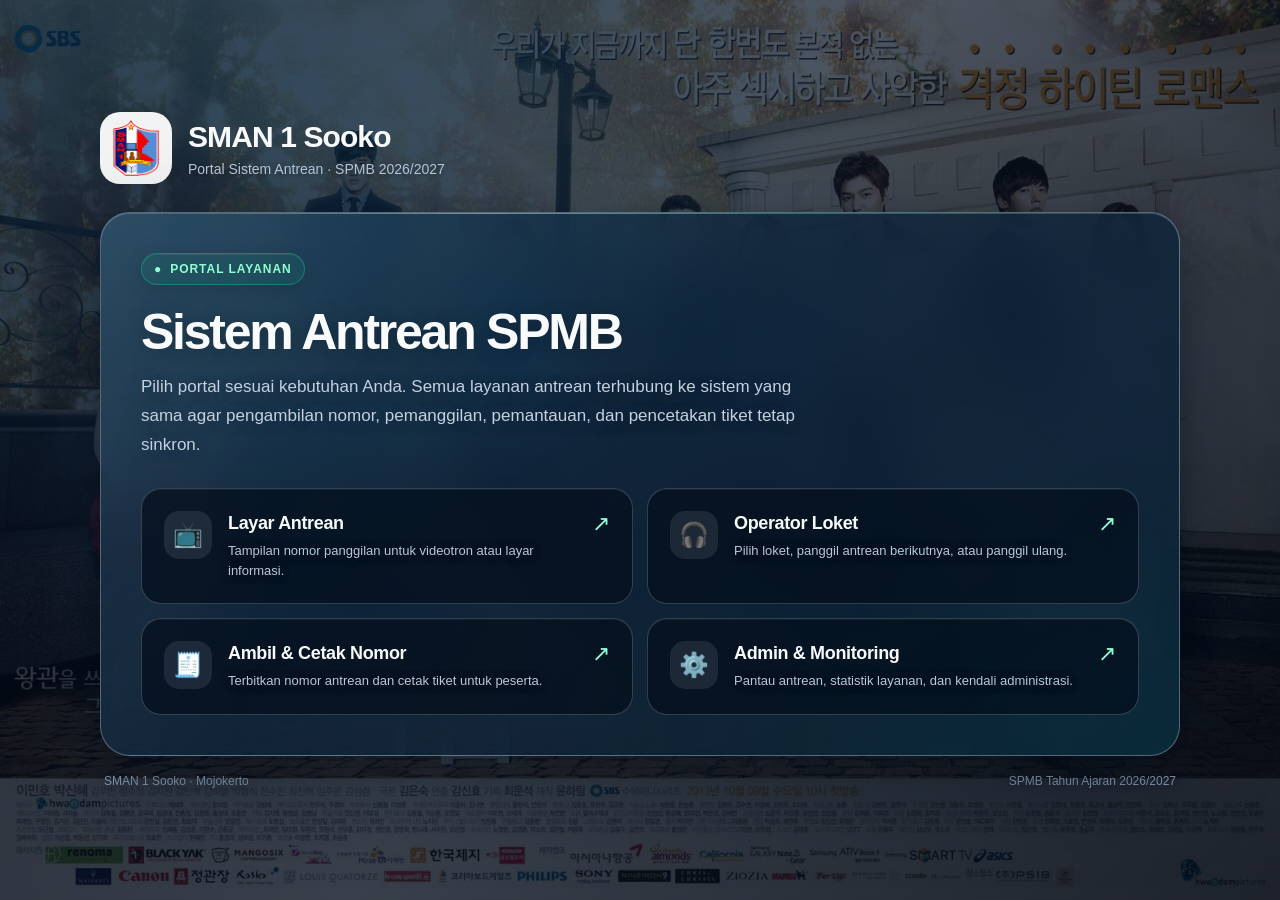
<file: index.html>
<!DOCTYPE html>
<html lang="id">
<head>
<meta charset="UTF-8">
<meta name="viewport" content="width=device-width, initial-scale=1.0">
<meta name="theme-color" content="#071426">
<meta name="description" content="Portal Sistem Antrean SPMB SMAN 1 Sooko Tahun Ajaran 2026/2027.">
<title>Portal Antrean SPMB — SMAN 1 Sooko</title>
<style>
:root{color-scheme:dark;--bg:#071426;--panel:rgba(255,255,255,.075);--line:rgba(255,255,255,.15);--mint:#00e89a;--muted:#b9c7d8}
*{box-sizing:border-box}
body{margin:0;min-height:100vh;padding:clamp(16px,4vw,44px);font-family:Inter,-apple-system,BlinkMacSystemFont,"Segoe UI",Arial,sans-serif;color:#f8fafc;background:radial-gradient(ellipse at 15% 0%,#1b426b 0%,#0b1930 45%,#050b16 100%);display:flex;align-items:center;justify-content:center}
.shell{width:100%;max-width:1080px;margin:auto}
.header{display:flex;align-items:center;gap:16px;margin-bottom:28px}
.logo{width:72px;height:72px;object-fit:contain;padding:8px;border-radius:20px;background:rgba(255,255,255,.94);box-shadow:0 8px 28px #0003}
.identity{min-width:0}.identity h1{font-size:clamp(20px,4vw,30px);line-height:1.15;margin:0 0 7px;font-weight:850;letter-spacing:-.03em}.identity p{margin:0;color:var(--muted);font-size:14px}
.hero{padding:clamp(22px,4vw,40px);border:1px solid var(--line);border-radius:30px;background:linear-gradient(135deg,rgba(255,255,255,.105),rgba(255,255,255,.045));box-shadow:0 24px 70px #0004;backdrop-filter:blur(22px)}
.eyebrow{display:inline-flex;align-items:center;gap:8px;border:1px solid #00e89a55;background:#00e89a12;color:#8fffd1;border-radius:999px;padding:8px 12px;font-size:12px;font-weight:750;letter-spacing:.08em;text-transform:uppercase}
h2{font-size:clamp(30px,6vw,50px);line-height:1.08;letter-spacing:-.045em;margin:20px 0 14px;max-width:720px}
.intro{color:#c5d1df;line-height:1.7;font-size:clamp(14px,2vw,17px);max-width:680px;margin:0 0 28px}
.portals{display:grid;grid-template-columns:repeat(2,minmax(0,1fr));gap:14px}
.portal{position:relative;display:flex;align-items:flex-start;gap:16px;min-width:0;padding:22px;text-decoration:none;color:inherit;border:1px solid var(--line);border-radius:20px;background:rgba(8,20,38,.48);transition:transform .18s ease,border-color .18s ease,background .18s ease}
.portal:hover,.portal:focus-visible{transform:translateY(-3px);border-color:#00e89a99;background:rgba(0,232,154,.075);outline:none}
.symbol{width:48px;height:48px;flex:0 0 48px;display:grid;place-items:center;border-radius:15px;background:rgba(255,255,255,.09);font-size:24px}
.copy{min-width:0;flex:1}.copy h3{font-size:18px;margin:2px 0 7px;letter-spacing:-.02em}.copy p{font-size:13px;line-height:1.55;color:var(--muted);margin:0}.arrow{font-size:22px;color:#8fffd1;margin-left:auto}
.footer{display:flex;justify-content:space-between;gap:12px;flex-wrap:wrap;color:#8da0b8;font-size:12px;margin:18px 4px 0}
@media(max-width:620px){body{padding:14px;align-items:flex-start}.shell{margin:auto}.header{gap:12px;margin:8px 4px 18px}.logo{width:58px;height:58px;border-radius:16px}.identity p{font-size:12px}.hero{padding:22px 16px;border-radius:24px}.portals{grid-template-columns:1fr;gap:10px}.portal{padding:17px;gap:13px}.symbol{width:44px;height:44px;flex-basis:44px}.copy h3{font-size:16px}.intro{margin-bottom:22px}.footer{margin:15px 4px}}
@media(prefers-reduced-motion:reduce){*,*::before,*::after{transition:none!important}}

/* BACKGROUND IMAGE + HIGH-CONTRAST DEEP GLASS */
body{position:relative;isolation:isolate;background:#071426!important;background-image:linear-gradient(120deg,rgba(3,10,24,.80),rgba(5,16,34,.68) 48%,rgba(2,8,20,.84)),url('./assets/th.jpg')!important;background-size:cover!important;background-position:center!important;background-attachment:fixed!important}
body::before{content:"";position:fixed;inset:0;z-index:-1;pointer-events:none;background:radial-gradient(ellipse at 18% 12%,rgba(20,112,160,.20),transparent 48%),linear-gradient(180deg,rgba(3,8,18,.08),rgba(3,8,18,.34))}
.hero{background:linear-gradient(135deg,rgba(8,22,42,.78),rgba(8,17,33,.64))!important;border-color:rgba(226,242,255,.24)!important;box-shadow:0 28px 80px rgba(0,0,0,.48),inset 0 1px 0 rgba(255,255,255,.10)!important;backdrop-filter:blur(24px) saturate(145%)!important;-webkit-backdrop-filter:blur(24px) saturate(145%)!important}
.portal{background:rgba(4,14,29,.72)!important;border-color:rgba(226,242,255,.20)!important;box-shadow:inset 0 1px 0 rgba(255,255,255,.055)}
.portal:hover,.portal:focus-visible{background:rgba(0,70,65,.76)!important;border-color:rgba(0,255,174,.65)!important}
.identity p,.intro,.copy p,.footer{ text-shadow:0 1px 8px rgba(0,0,0,.55)}


/* PREMIUM OUTER GLASS — palette-aware, deep and elegant */
.hero{
  position:relative;
  isolation:isolate;
  overflow:hidden;
  background:
    radial-gradient(ellipse at 0% 0%,rgba(36,126,168,.20),transparent 44%),
    radial-gradient(ellipse at 100% 100%,rgba(0,232,154,.075),transparent 42%),
    linear-gradient(145deg,rgba(7,20,39,.86),rgba(8,20,37,.76) 52%,rgba(5,14,29,.84))!important;
  border:1px solid rgba(194,224,245,.25)!important;
  box-shadow:0 32px 90px rgba(0,0,0,.48),0 8px 28px rgba(1,9,22,.24),inset 0 1px 0 rgba(255,255,255,.13),inset 0 -1px 0 rgba(0,0,0,.22)!important;
  backdrop-filter:blur(30px) saturate(155%)!important;
  -webkit-backdrop-filter:blur(30px) saturate(155%)!important;
}
.hero::before{
  content:"";position:absolute;inset:0;z-index:-1;pointer-events:none;border-radius:inherit;
  background:linear-gradient(118deg,rgba(255,255,255,.065),transparent 30%,transparent 70%,rgba(83,173,204,.035));
}
.hero::after{
  content:"";position:absolute;top:0;left:7%;right:7%;height:1px;pointer-events:none;
  background:linear-gradient(90deg,transparent,rgba(225,245,255,.35),rgba(0,232,154,.22),transparent);
}
.hero .eyebrow{box-shadow:inset 0 1px 0 rgba(255,255,255,.07),0 5px 18px rgba(0,0,0,.12)}
.hero h2,.hero .intro{position:relative;text-shadow:0 2px 18px rgba(0,0,0,.26)}
@media(prefers-color-scheme:light){
  body:not([data-theme]) .hero{
    background:
      radial-gradient(ellipse at 0% 0%,rgba(74,155,191,.20),transparent 44%),
      radial-gradient(ellipse at 100% 100%,rgba(0,160,117,.09),transparent 42%),
      linear-gradient(145deg,rgba(18,43,66,.86),rgba(15,37,58,.80) 52%,rgba(8,27,47,.86))!important;
    border-color:rgba(218,239,250,.34)!important;
    box-shadow:0 32px 90px rgba(1,15,32,.38),0 8px 28px rgba(1,9,22,.20),inset 0 1px 0 rgba(255,255,255,.16)!important;
  }
}
@media(prefers-reduced-transparency:reduce){
  .hero{background:rgba(7,20,39,.96)!important;backdrop-filter:none!important;-webkit-backdrop-filter:none!important}
}

</style>
</head>
<body>
<main class="shell">
  <header class="header">
    <img class="logo" src="./assets/logo.png" alt="Logo SMAN 1 Sooko" onerror="this.style.display='none'">
    <div class="identity">
      <h1>SMAN 1 Sooko</h1>
      <p>Portal Sistem Antrean · SPMB 2026/2027</p>
    </div>
  </header>
  <section class="hero" aria-labelledby="page-title">
    <span class="eyebrow"><span aria-hidden="true">●</span> Portal Layanan</span>
    <h2 id="page-title">Sistem Antrean SPMB</h2>
    <p class="intro">Pilih portal sesuai kebutuhan Anda. Semua layanan antrean terhubung ke sistem yang sama agar pengambilan nomor, pemanggilan, pemantauan, dan pencetakan tiket tetap sinkron.</p>
    <nav class="portals" aria-label="Pilih portal">
      <a class="portal" href="./display.html">
        <span class="symbol" aria-hidden="true">📺</span><span class="copy"><h3>Layar Antrean</h3><p>Tampilan nomor panggilan untuk videotron atau layar informasi.</p></span><span class="arrow" aria-hidden="true">↗</span>
      </a>
      <a class="portal" href="./operator.html">
        <span class="symbol" aria-hidden="true">🎧</span><span class="copy"><h3>Operator Loket</h3><p>Pilih loket, panggil antrean berikutnya, atau panggil ulang.</p></span><span class="arrow" aria-hidden="true">↗</span>
      </a>
      <a class="portal" href="./printer.html">
        <span class="symbol" aria-hidden="true">🧾</span><span class="copy"><h3>Ambil & Cetak Nomor</h3><p>Terbitkan nomor antrean dan cetak tiket untuk peserta.</p></span><span class="arrow" aria-hidden="true">↗</span>
      </a>
      <a class="portal" href="./admin.html">
        <span class="symbol" aria-hidden="true">⚙️</span><span class="copy"><h3>Admin & Monitoring</h3><p>Pantau antrean, statistik layanan, dan kendali administrasi.</p></span><span class="arrow" aria-hidden="true">↗</span>
      </a>
    </nav>
  </section>
  <footer class="footer"><span>SMAN 1 Sooko · Mojokerto</span><span>SPMB Tahun Ajaran 2026/2027</span></footer>
</main>
</body>
</html>
</file>
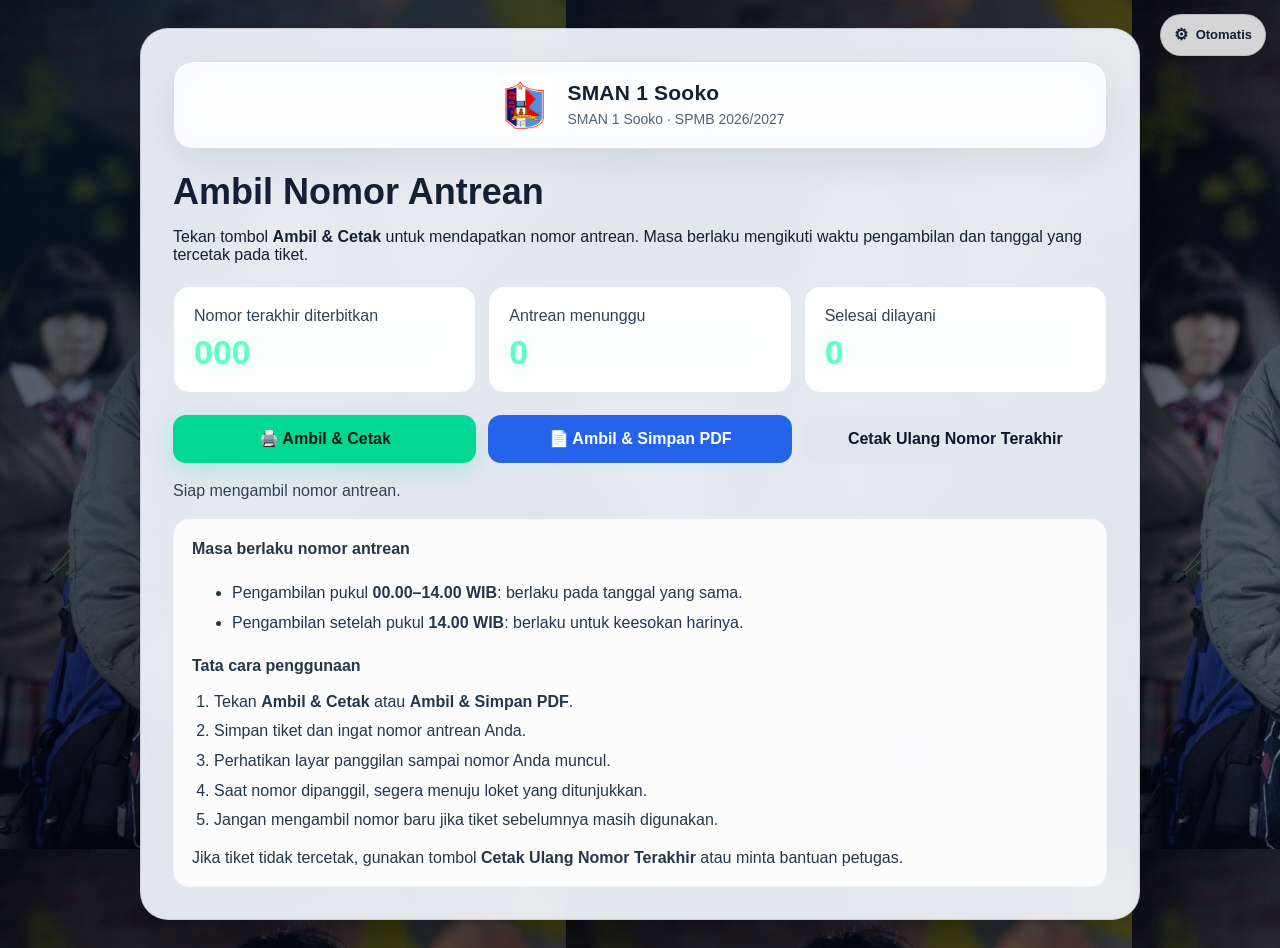
<file: printer.html>
<!doctype html>
<html lang="id">
<head>
<meta charset="utf-8"><meta name="viewport" content="width=device-width,initial-scale=1">
<title>Cetak Nomor Antrean SPMB — SMAN 1 Sooko</title>
<style>
*{box-sizing:border-box}body{margin:0;background:#eef2f7;color:#142033;font-family:Arial,sans-serif;padding:24px}
.wrap{max-width:980px;margin:auto}.panel{background:white;border-radius:18px;padding:28px;box-shadow:0 12px 36px #13213a18}
h1{margin:0 0 8px;font-size:clamp(24px,4vw,36px)}.muted{color:#64748b}.stats{display:grid;grid-template-columns:repeat(3,1fr);gap:12px;margin:22px 0}
.stat{padding:18px;border-radius:12px;background:#f1f5f9}.stat strong{display:block;font-size:30px;margin-top:8px}
button{border:0;border-radius:12px;padding:16px 22px;font-size:17px;font-weight:700;cursor:pointer}
.primary{background:#0f766e;color:white}.secondary{background:#e2e8f0;color:#0f172a}.actions{display:flex;gap:12px;flex-wrap:wrap}.status{margin-top:16px;min-height:24px;color:#334155}
.ticket{display:none}
@media(max-width:600px){body{padding:12px}.panel{padding:18px}.stats{grid-template-columns:1fr}.stat strong{font-size:25px}}
@media print{
 @page{size:58mm auto;margin:3mm}
 @page pdf-ticket{size:A5 portrait;margin:12mm}
 body[data-print-format="pdf"]{page:pdf-ticket}
 body{padding:0!important;background:#fff!important;color:#000!important}.wrap,.panel,.screen-only{display:none!important}
 .ticket{display:block;width:52mm;margin:0 auto;text-align:center;font-family:Arial,sans-serif;color:#000!important}
 .ticket .school{font-size:10pt;font-weight:bold}.ticket .sub{font-size:8pt;margin-top:2mm}
 .ticket .label{font-size:10pt;margin-top:5mm}.ticket .number{font-size:27pt;font-weight:900;line-height:1.1;margin:3mm 0}
 .ticket .date{font-size:8pt}.ticket .foot{font-size:8pt;margin-top:4mm;border-top:1px dashed #000;padding-top:3mm}
 body[data-print-format="pdf"] .ticket{width:100%;max-width:130mm;padding:16mm 10mm;margin:0 auto;border:1px solid #d1d5db;border-radius:8mm}
 body[data-print-format="pdf"] .ticket .school{font-size:18pt}
 body[data-print-format="pdf"] .ticket .sub{font-size:11pt;margin-top:4mm}
 body[data-print-format="pdf"] .ticket .label{font-size:14pt;margin-top:14mm}
 body[data-print-format="pdf"] .ticket .number{font-size:42pt;margin:8mm 0}
 body[data-print-format="pdf"] .ticket .date{font-size:11pt}
 body[data-print-format="pdf"] .ticket .foot{font-size:11pt;margin-top:12mm;padding-top:8mm}
}

/* VISUAL SYSTEM: SMANSASOO QUEUE — responsive desktop/tablet/mobile */
:root{color-scheme:dark;--bg:#071426;--panel:rgba(255,255,255,.075);--line:rgba(255,255,255,.14);--mint:#00ff99}
body{min-height:100vh;padding:clamp(12px,2.5vw,28px);font-family:'Segoe UI',Arial,sans-serif;color:#f8fafc;background:radial-gradient(ellipse at top,#15365a 0%,#0b1930 48%,#050b16 100%)}
.wrap{max-width:1000px}.panel{border-radius:clamp(18px,3vw,28px);padding:clamp(18px,3.5vw,32px);background:rgba(255,255,255,.075);border:1px solid var(--line);box-shadow:0 18px 50px #0004}
h1{font-size:clamp(24px,4vw,36px);line-height:1.15}.muted{color:#cbd5e1;line-height:1.55}
.stats{grid-template-columns:repeat(3,minmax(0,1fr));gap:12px}.stat{min-width:0;padding:clamp(14px,2.5vw,20px);border-radius:16px;background:rgba(255,255,255,.07);border:1px solid var(--line);color:#cbd5e1}
.stat strong{font-size:clamp(24px,4vw,34px);color:var(--mint);overflow-wrap:anywhere}
.actions{gap:12px}.actions button{min-height:52px;flex:1;min-width:220px;touch-action:manipulation}
.primary{background:#00c982;color:#04130d}.secondary{background:#e2e8f0;color:#0f172a}.pdf-button{background:#2563eb;color:#fff}
.status{color:#cbd5e1;overflow-wrap:anywhere;line-height:1.5}
@media(max-width:650px){.stats{grid-template-columns:1fr}.actions button{min-width:100%;width:100%}.panel>p{font-size:14px}}
@media(max-width:360px){body{padding:8px}.panel{padding:14px}}


@media print{body[data-theme="light"]{background:#fff!important;color:#000!important}.ticket{color:#000!important}}

/* THEME CONTROL — system / dark / light */
:root{color-scheme:light dark}
body[data-theme="dark"]{color-scheme:dark}
body[data-theme="light"]{color-scheme:light;background:#edf3f8!important;color:#142033!important}
body[data-theme="light"] .header p,
body[data-theme="light"] .currentInfo,
body[data-theme="light"] .status,
body[data-theme="light"] .muted{color:#526174!important}
body[data-theme="light"] .current,
body[data-theme="light"] .card,
body[data-theme="light"] .panel{background:rgba(255,255,255,.78)!important;border-color:rgba(15,23,42,.12)!important;box-shadow:0 16px 40px rgba(15,23,42,.10)}
body[data-theme="light"] .display{background:rgba(15,23,42,.06)!important}
body[data-theme="light"] .stat{background:rgba(15,23,42,.045)!important;border-color:rgba(15,23,42,.1)!important;color:#526174}
body[data-theme="light"] .currentNumber,
body[data-theme="light"] .nomor{color:#008f61;text-shadow:none}
body[data-theme="light"] .loket:not(.active){background:#dbeafe;color:#1e3a8a}
body[data-theme="light"] .btn.secondary{background:#dce5ee;color:#142033}
.theme-toggle{position:fixed;z-index:30;top:14px;right:14px;display:flex;align-items:center;gap:8px;min-height:42px;padding:9px 13px;border:1px solid rgba(255,255,255,.22);border-radius:999px;background:rgba(15,23,42,.55);color:#fff;backdrop-filter:blur(18px);box-shadow:0 6px 20px #0002;font:600 13px/1.2 'Segoe UI',Arial,sans-serif;cursor:pointer;touch-action:manipulation}
.theme-toggle .gear{font-size:16px}
body[data-theme="light"] .theme-toggle{background:rgba(255,255,255,.82);border-color:rgba(15,23,42,.14);color:#142033}
.theme-toggle:focus-visible{outline:3px solid #00c982;outline-offset:3px}
@media(max-width:600px){.theme-toggle{top:8px;right:8px;min-height:40px;padding:8px 11px}.header{padding-top:42px}.title{padding-top:34px}body{padding-top:56px}}
@media print{.theme-toggle{display:none!important}}


/* SHARED SCHOOL IDENTITY + LIVE FIREBASE STATUS */
.school-header{display:flex;align-items:center;justify-content:center;gap:14px;max-width:1200px;margin:0 auto 22px;padding:14px 18px;border:1px solid rgba(255,255,255,.16);border-radius:20px;background:rgba(255,255,255,.075);backdrop-filter:blur(18px);box-shadow:0 12px 34px rgba(0,0,0,.16)}
.school-logo{width:58px;height:58px;flex:0 0 58px;object-fit:contain;border-radius:14px;background:rgba(255,255,255,.92);padding:5px}
.school-identity{min-width:0;text-align:left}
.school-name{font-size:clamp(15px,2vw,21px);font-weight:800;line-height:1.25;letter-spacing:.01em}
.school-subtitle{margin-top:4px;font-size:clamp(12px,1.4vw,14px);color:#cbd5e1;line-height:1.4}
.connection-status{display:inline-flex;align-items:center;justify-content:center;gap:8px;min-height:36px;margin-left:auto;padding:8px 12px;border:1px solid rgba(255,255,255,.16);border-radius:999px;background:rgba(15,23,42,.42);font-size:12px;font-weight:700;white-space:nowrap}
.connection-dot{width:9px;height:9px;border-radius:50%;background:#f59e0b;box-shadow:0 0 0 3px rgba(245,158,11,.16);flex:0 0 9px}
.connection-status[data-state="connected"] .connection-dot{background:#22c55e;box-shadow:0 0 0 3px rgba(34,197,94,.16)}
.connection-status[data-state="disconnected"] .connection-dot{background:#ef4444;box-shadow:0 0 0 3px rgba(239,68,68,.16)}
body[data-theme="light"] .school-header{background:rgba(255,255,255,.78);border-color:rgba(15,23,42,.12);box-shadow:0 12px 34px rgba(15,23,42,.08)}
body[data-theme="light"] .school-subtitle{color:#526174}
body[data-theme="light"] .connection-status{background:rgba(226,232,240,.72);border-color:rgba(15,23,42,.12);color:#142033}
.btn,.actions button,.primary,.secondary{min-height:48px;padding:12px 20px;font-size:16px;line-height:1.25;border-radius:13px;touch-action:manipulation}
button:focus-visible{outline:3px solid #00c982;outline-offset:3px}
@media(max-width:600px){.school-header{display:grid;grid-template-columns:46px minmax(0,1fr);align-items:center;gap:10px;margin-bottom:16px;padding:12px;border-radius:16px}.school-logo{width:46px;height:46px;flex-basis:46px;border-radius:12px}.school-identity{min-width:0}.school-name{font-size:17px;overflow-wrap:normal}.school-subtitle{font-size:12px}.connection-status{grid-column:1/-1;width:100%;margin:0;padding:9px 12px;font-size:12px}.stats{grid-template-columns:repeat(3,minmax(0,1fr));gap:8px}.stat{padding:12px 10px;font-size:12px;line-height:1.3}.stat strong{font-size:24px;margin-top:6px}.actions{display:grid;grid-template-columns:1fr;gap:10px}.btn,.actions button,.primary,.secondary,.pdf-button{width:100%;min-width:0;min-height:54px;padding:14px 16px;font-size:16px}}

/* Public-facing instructions */
.instructions{margin-top:16px;padding:16px 18px;border:1px solid rgba(148,163,184,.22);border-radius:16px;background:rgba(100,116,139,.08);line-height:1.6}
.instructions ol{margin:8px 0 10px;padding-left:22px}.instructions li{padding:2px 0}
@media print{.instructions,.screen-only{display:none!important}}
/* DARK GLASSMORPHISM FIX — restore rich background and translucent surfaces */
body[data-theme="dark"]{color-scheme:dark!important;color:#f8fafc!important;background:radial-gradient(ellipse at 15% 0%,#183a60 0%,#0b1930 45%,#050b16 100%) fixed!important;}
body[data-theme="dark"] .panel,
body[data-theme="dark"] .current,
body[data-theme="dark"] .card,
body[data-theme="dark"] .school-header,
body[data-theme="dark"] .stat,
body[data-theme="dark"] .wrap .panel{background:rgba(15,27,47,.68)!important;border:1px solid rgba(203,213,225,.20)!important;backdrop-filter:blur(22px) saturate(140%)!important;-webkit-backdrop-filter:blur(22px) saturate(140%)!important;box-shadow:0 18px 55px rgba(0,0,0,.28),inset 0 1px 0 rgba(255,255,255,.06)!important;color:#f8fafc!important}
body[data-theme="dark"] .display{background:rgba(3,10,22,.42)!important;border:1px solid rgba(203,213,225,.16)!important;backdrop-filter:blur(16px)!important;-webkit-backdrop-filter:blur(16px)!important}
body[data-theme="dark"] .school-subtitle,
body[data-theme="dark"] .header p,
body[data-theme="dark"] .currentInfo,
body[data-theme="dark"] .status,
body[data-theme="dark"] .muted,
body[data-theme="dark"] .footer{color:#cbd5e1!important}
body[data-theme="dark"] .connection-status{background:rgba(2,8,23,.55)!important;border-color:rgba(203,213,225,.18)!important;color:#f1f5f9!important;backdrop-filter:blur(16px)!important}
body[data-theme="dark"] .currentNumber,body[data-theme="dark"] .nomor{color:#00f0a0!important;text-shadow:0 0 24px rgba(0,240,160,.28)!important}
body[data-theme="dark"] .loket:not(.active){background:rgba(30,51,79,.78)!important;color:#e2e8f0!important;border:1px solid rgba(203,213,225,.16)!important}
body[data-theme="dark"] input,body[data-theme="dark"] select{background:rgba(2,8,23,.72)!important;color:#f8fafc!important;border-color:rgba(203,213,225,.24)!important}
body[data-theme="dark"] .theme-toggle{background:rgba(7,18,35,.76)!important;border-color:rgba(255,255,255,.2)!important;color:#f8fafc!important;backdrop-filter:blur(20px)!important}
@media(max-width:600px){body[data-theme="dark"] .panel,body[data-theme="dark"] .current,body[data-theme="dark"] .school-header{border-radius:20px!important}}

/* PRINTER BACKGROUND — drh.jpg + strong contrast + deep glass */
body{position:relative;isolation:isolate;background-color:#061020!important;background-image:linear-gradient(125deg,rgba(2,8,20,.78),rgba(4,15,31,.68) 48%,rgba(2,8,20,.82)),url('./assets/drh.jpg')!important;background-size:cover!important;background-position:center!important;background-attachment:fixed!important;color:#f8fafc!important}
body::before{content:"";position:fixed;inset:0;z-index:-1;pointer-events:none;background:radial-gradient(ellipse at 20% 5%,rgba(20,100,145,.16),transparent 52%)}
.wrap .panel{background:linear-gradient(145deg,rgba(7,21,40,.84),rgba(7,15,30,.76))!important;border:1px solid rgba(226,242,255,.24)!important;box-shadow:0 28px 80px rgba(0,0,0,.46),inset 0 1px 0 rgba(255,255,255,.10)!important;backdrop-filter:blur(25px) saturate(145%)!important;-webkit-backdrop-filter:blur(25px) saturate(145%)!important;color:#f8fafc!important}
body .muted,body .status{color:#e0eaf6!important}
body .stat{background:rgba(3,12,27,.68)!important;border:1px solid rgba(226,242,255,.18)!important;color:#dce8f6!important;backdrop-filter:blur(16px)!important;-webkit-backdrop-filter:blur(16px)!important}
body .stat strong{color:#5fffc1!important;text-shadow:0 0 18px rgba(0,255,153,.18)}
body .instructions{background:rgba(2,10,23,.60)!important;border-color:rgba(203,224,245,.22)!important;color:#e7eff9!important}
body .secondary{background:rgba(226,232,240,.94)!important;color:#0f172a!important}
body .primary{background:#00d894!important;color:#031b12!important;box-shadow:0 8px 24px rgba(0,216,148,.22)}
body .pdf-button{background:#2563eb!important;color:#fff!important}
body[data-theme="light"]{background-image:linear-gradient(125deg,rgba(2,8,20,.62),rgba(4,15,31,.54)),url('./assets/drh.jpg')!important;color:#f8fafc!important}
body[data-theme="light"] .wrap .panel{background:rgba(245,249,255,.92)!important;color:#142033!important}
body[data-theme="light"] .wrap .panel h1{color:#142033!important}
body[data-theme="light"] .wrap .panel .muted,body[data-theme="light"] .wrap .panel .status{color:#334155!important}
body[data-theme="light"] .wrap .panel .stat{background:rgba(255,255,255,.90)!important;color:#334155!important}
body[data-theme="light"] .wrap .panel .instructions{background:rgba(255,255,255,.88)!important;color:#26364a!important}
@media print{body{background:#fff!important;background-image:none!important}body::before{display:none!important}}

</style>
</head>
<body>
<button class="theme-toggle screen-only" id="themeToggle" type="button" aria-label="Ganti tema" title="Tema: mengikuti sistem"><span class="gear" aria-hidden="true">⚙</span><span id="themeLabel">Otomatis</span></button>
<div class="wrap screen-only">
 <div class="panel">
  <div class="school-header" aria-label="Identitas sekolah dan status koneksi">
   <img class="school-logo" src="./assets/logo.png" alt="Logo SMAN 1 Sooko">
   <div class="school-identity"><div class="school-name">SMAN 1 Sooko</div><div class="school-subtitle">SMAN 1 Sooko · SPMB 2026/2027</div></div>
   
  </div>
  <h1>Ambil Nomor Antrean</h1>
  <p>Tekan tombol <strong>Ambil &amp; Cetak</strong> untuk mendapatkan nomor antrean. Masa berlaku mengikuti waktu pengambilan dan tanggal yang tercetak pada tiket.</p>
  <div class="stats">
   <div class="stat"><span>Nomor terakhir diterbitkan</span><strong id="lastIssued">000</strong></div>
   <div class="stat"><span>Antrean menunggu</span><strong id="waiting">0</strong></div>
   <div class="stat"><span>Selesai dilayani</span><strong id="served">0</strong></div>
  </div>
  <div class="actions">
   <button id="takePrint" class="primary">🖨️ Ambil & Cetak</button>
   <button id="takePdf" class="pdf-button">📄 Ambil & Simpan PDF</button>
   <button id="reprint" class="secondary" disabled>Cetak Ulang Nomor Terakhir</button>
  </div>
  <div id="status" class="status" role="status">Siap mengambil nomor antrean.</div>
  <div class="muted instructions"><strong>Masa berlaku nomor antrean</strong><ul><li>Pengambilan pukul <strong>00.00–14.00 WIB</strong>: berlaku pada tanggal yang sama.</li><li>Pengambilan setelah pukul <strong>14.00 WIB</strong>: berlaku untuk keesokan harinya.</li></ul><strong>Tata cara penggunaan</strong><ol><li>Tekan <strong>Ambil &amp; Cetak</strong> atau <strong>Ambil &amp; Simpan PDF</strong>.</li><li>Simpan tiket dan ingat nomor antrean Anda.</li><li>Perhatikan layar panggilan sampai nomor Anda muncul.</li><li>Saat nomor dipanggil, segera menuju loket yang ditunjukkan.</li><li>Jangan mengambil nomor baru jika tiket sebelumnya masih digunakan.</li></ol><span>Jika tiket tidak tercetak, gunakan tombol <strong>Cetak Ulang Nomor Terakhir</strong> atau minta bantuan petugas.</span></div>
 </div>
</div>
<section class="ticket" id="ticket">
 <div class="school">SMAN 1 SOOKO</div><div class="sub">VERIFIKASI SPMB 2026/2027</div>
 <div class="label">NOMOR ANTREAN ANDA</div><div class="number" id="ticketNumber">SPMB-000</div>
 <div class="date" id="ticketDate"></div>
 <div class="foot">Mohon menunggu hingga nomor Anda dipanggil.<br>Terima kasih.</div>
</section>
<script type="module">
import { takeTicket, listenTickets, listenQueueMeta } from "./js/app.js";
const $ = (id) => document.getElementById(id);
let lastTicket = null;\nlet lastServiceDate = null;
$("status").textContent="Siap mengambil nomor antrean.";
function jakartaParts(date){
 const parts=new Intl.DateTimeFormat("en-CA",{timeZone:"Asia/Jakarta",year:"numeric",month:"2-digit",day:"2-digit",hour:"2-digit",minute:"2-digit",hourCycle:"h23"}).formatToParts(date);
 return Object.fromEntries(parts.filter(p=>p.type!=="literal").map(p=>[p.type,p.value]));
}
function calculateServiceDate(date){
 const p=jakartaParts(date);
 const today=p.year+"-"+p.month+"-"+p.day;
 if(Number(p.hour)<14||(Number(p.hour)===14&&Number(p.minute)===0))return today;
 const next=new Date(Date.UTC(Number(p.year),Number(p.month)-1,Number(p.day)+1));
 return next.getUTCFullYear()+"-"+String(next.getUTCMonth()+1).padStart(2,"0")+"-"+String(next.getUTCDate()).padStart(2,"0");
}
function formatDate(date){
 return new Date(date+"T00:00:00+07:00").toLocaleDateString("id-ID",{day:"2-digit",month:"long",year:"numeric",timeZone:"Asia/Jakarta"});
}
function renderTicket(id){
 lastTicket=id; $("ticketNumber").textContent=id;
 const now=new Date();lastServiceDate=calculateServiceDate(now);
 $("ticketDate").textContent="Diambil: "+now.toLocaleString("id-ID",{timeZone:"Asia/Jakarta",dateStyle:"short",timeStyle:"short"})+" WIB · Berlaku: "+formatDate(lastServiceDate);
 $("reprint").disabled=false;
}
function printTicket(id, format="thermal"){
 renderTicket(id);
 document.body.dataset.printFormat=format;
 // Dialog browser dapat memilih printer termal atau “Simpan sebagai PDF”.
 requestAnimationFrame(()=>window.print());
}
async function issueTicketAndPrint(buttonId,format){
 const btn=$(buttonId);btn.disabled=true;$("status").textContent="Sedang menyiapkan nomor antrean…";
 try{
  const id=await takeTicket();if(!id)throw new Error("Nomor tidak diterima dari Firebase.");
  printTicket(id,format);
  $("status").textContent=format==="pdf"?"Nomor "+id+" dibuat. Pada dialog cetak, pilih Simpan sebagai PDF.":"Nomor "+id+" berhasil dibuat. Pastikan tiket keluar dari printer.";
 }catch(e){
  console.error("Gagal membuat nomor antrean:",e);
  $("status").textContent="Nomor belum berhasil dibuat. Silakan coba kembali atau minta bantuan petugas.";
 }finally{btn.disabled=false;}
}
$("takePrint").addEventListener("click",()=>issueTicketAndPrint("takePrint","thermal"));
$("takePdf").addEventListener("click",()=>issueTicketAndPrint("takePdf","pdf"));
$("reprint").addEventListener("click",()=>{if(lastTicket)printTicket(lastTicket);});
listenQueueMeta(meta=>{$("lastIssued").textContent=String(meta.lastIssued||0).padStart(3,"0");});
listenTickets(tickets=>{
 const list=Object.values(tickets||{});
 $("waiting").textContent=list.filter(t=>t.status==="waiting").length;
 $("served").textContent=list.filter(t=>t.status==="completed").length;
});
window.addEventListener("afterprint",()=>{delete document.body.dataset.printFormat;$("status").textContent=lastTicket?"Tiket terakhir: "+lastTicket+". Siap melayani antrean berikutnya.":"Siap mencetak.";});
</script>

<script>
(function(){
 const key='smansasoo-queue-theme';
 const btn=document.getElementById('themeToggle');
 const label=document.getElementById('themeLabel');
 if(!btn||!label)return;
 const modes=['system','dark','light'];
 const names={system:'Otomatis',dark:'Gelap',light:'Terang'};
 function apply(mode){
   const resolved=mode==='system'?(window.matchMedia&&window.matchMedia('(prefers-color-scheme: light)').matches?'light':'dark'):mode;
   document.body.dataset.theme=resolved;
   label.textContent=names[mode];
   btn.title='Tema: '+names[mode]+' · klik untuk mengganti';
   btn.setAttribute('aria-label','Tema '+names[mode]+'. Klik untuk mengganti tema.');
   btn.querySelector('.gear').textContent=mode==='light'?'☼':mode==='dark'?'☾':'⚙';
 }
 let mode='system';
 try{mode=localStorage.getItem(key)||'system';}catch(_){}
 if(!modes.includes(mode))mode='system';
 apply(mode);
 btn.addEventListener('click',function(){
   mode=modes[(modes.indexOf(mode)+1)%modes.length];
   try{localStorage.setItem(key,mode);}catch(_){}
   apply(mode);
 });
 if(window.matchMedia){
   const mq=window.matchMedia('(prefers-color-scheme: light)');
   mq.addEventListener?.('change',function(){if(mode==='system')apply(mode);});
 }
})();
</script>

</body></html>
</file>
